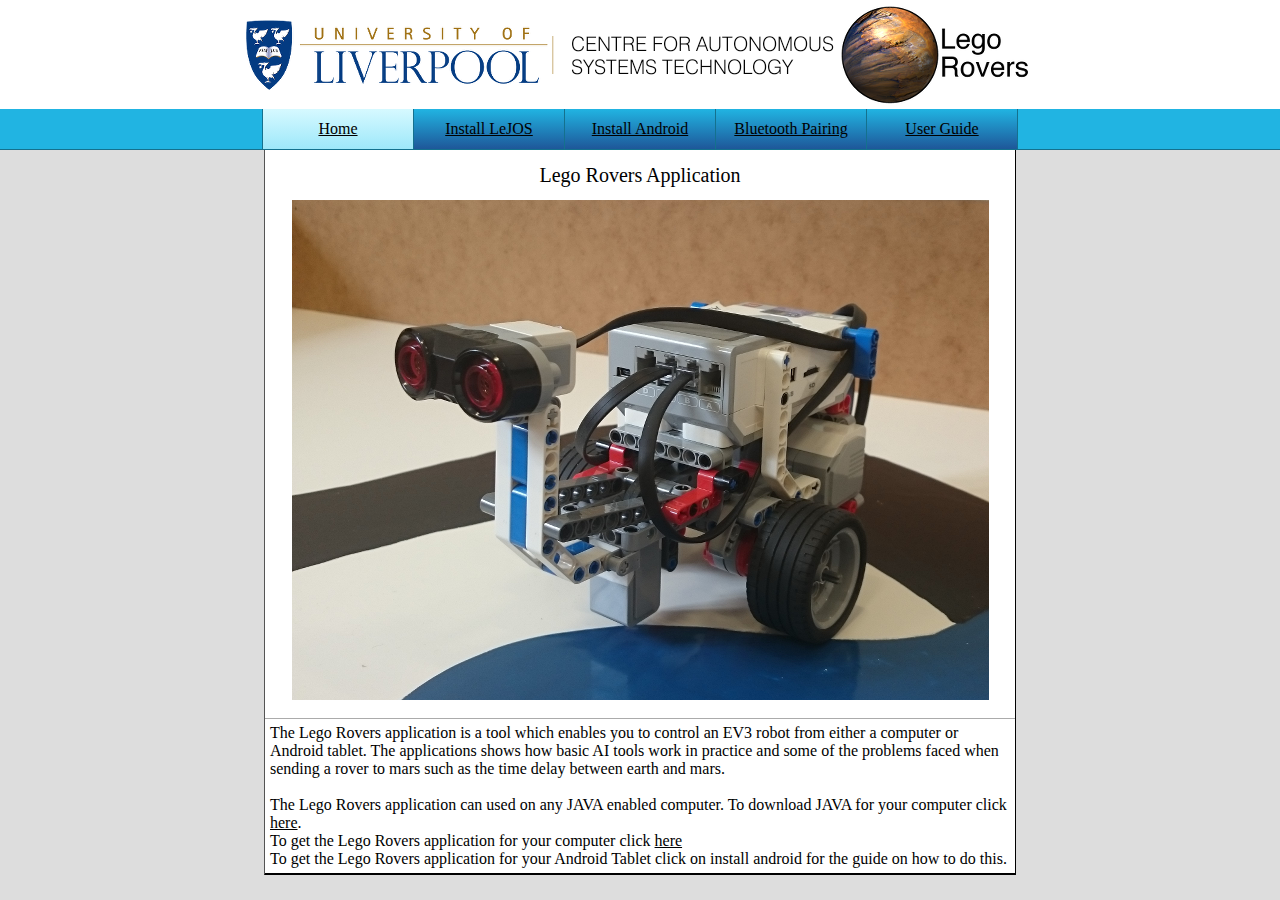
<file: index.html>
<!DOCTYPE html>
<html>
    <head>
        <title>Lego Rovers User Guide</title>
        <meta http-equiv="Content-Type" content="text/html; charset=UTF-8">
        <link rel="stylesheet" href="style.css" type="text/css"/>
    </head>
    <body>
        <div id="title">
            
            <img src="images/uol.png" alt="University of Liverpool"/>
            <img src="images/autonomous.png" alt="Centre for autonomous systems technology" />
            <img src="images/logoweb.png" alt="Lego Rovers Application Logo"/>
        </div>  

        <div id="menu">
            <a id="cmdHome" class="menuItemS" href="index.html">
                Home
            </a>
            <a id="cmdLejos" class="menuItemNS" href="install_lejos.html">
                Install LeJOS
            </a>
            <a id="cmdAndroid" class="menuItemNS" href="install_android.html">
                Install Android
            </a>
            <a id="cmdBTGuide" class="menuItemNS" href="pairing.html">
                Bluetooth Pairing
            </a>
            <a id="cmdTGuide" class="menuItemNSR" href="user_guide.html">
                User Guide
            </a>
        </div>
        
        <div class="contentdiv">
            <div class="contentTitle">
                Lego Rovers Application
                <img alt="lego rover" src="images/legorover.png"/>
            </div>
            <div class="contentblock">
                The Lego Rovers application is a tool which enables you to control an EV3 robot from either a computer or Android tablet. The applications shows how basic AI tools work in practice and some of the problems faced when sending a rover to mars such as the time delay between earth and mars.
                <br/>
                <br/>
                The Lego Rovers application can used on any JAVA enabled computer. To download JAVA for your computer click <a href="https://java.com/download">here</a>.
                <br/>
                To get the Lego Rovers application for your computer click <a href="applications/Lego%20Rovers.jar">here</a>
                <br/>
                To get the Lego Rovers application for your Android Tablet click on install android for the guide on how to do this.
            </div>
        </div>
    </body>
</html>
</file>
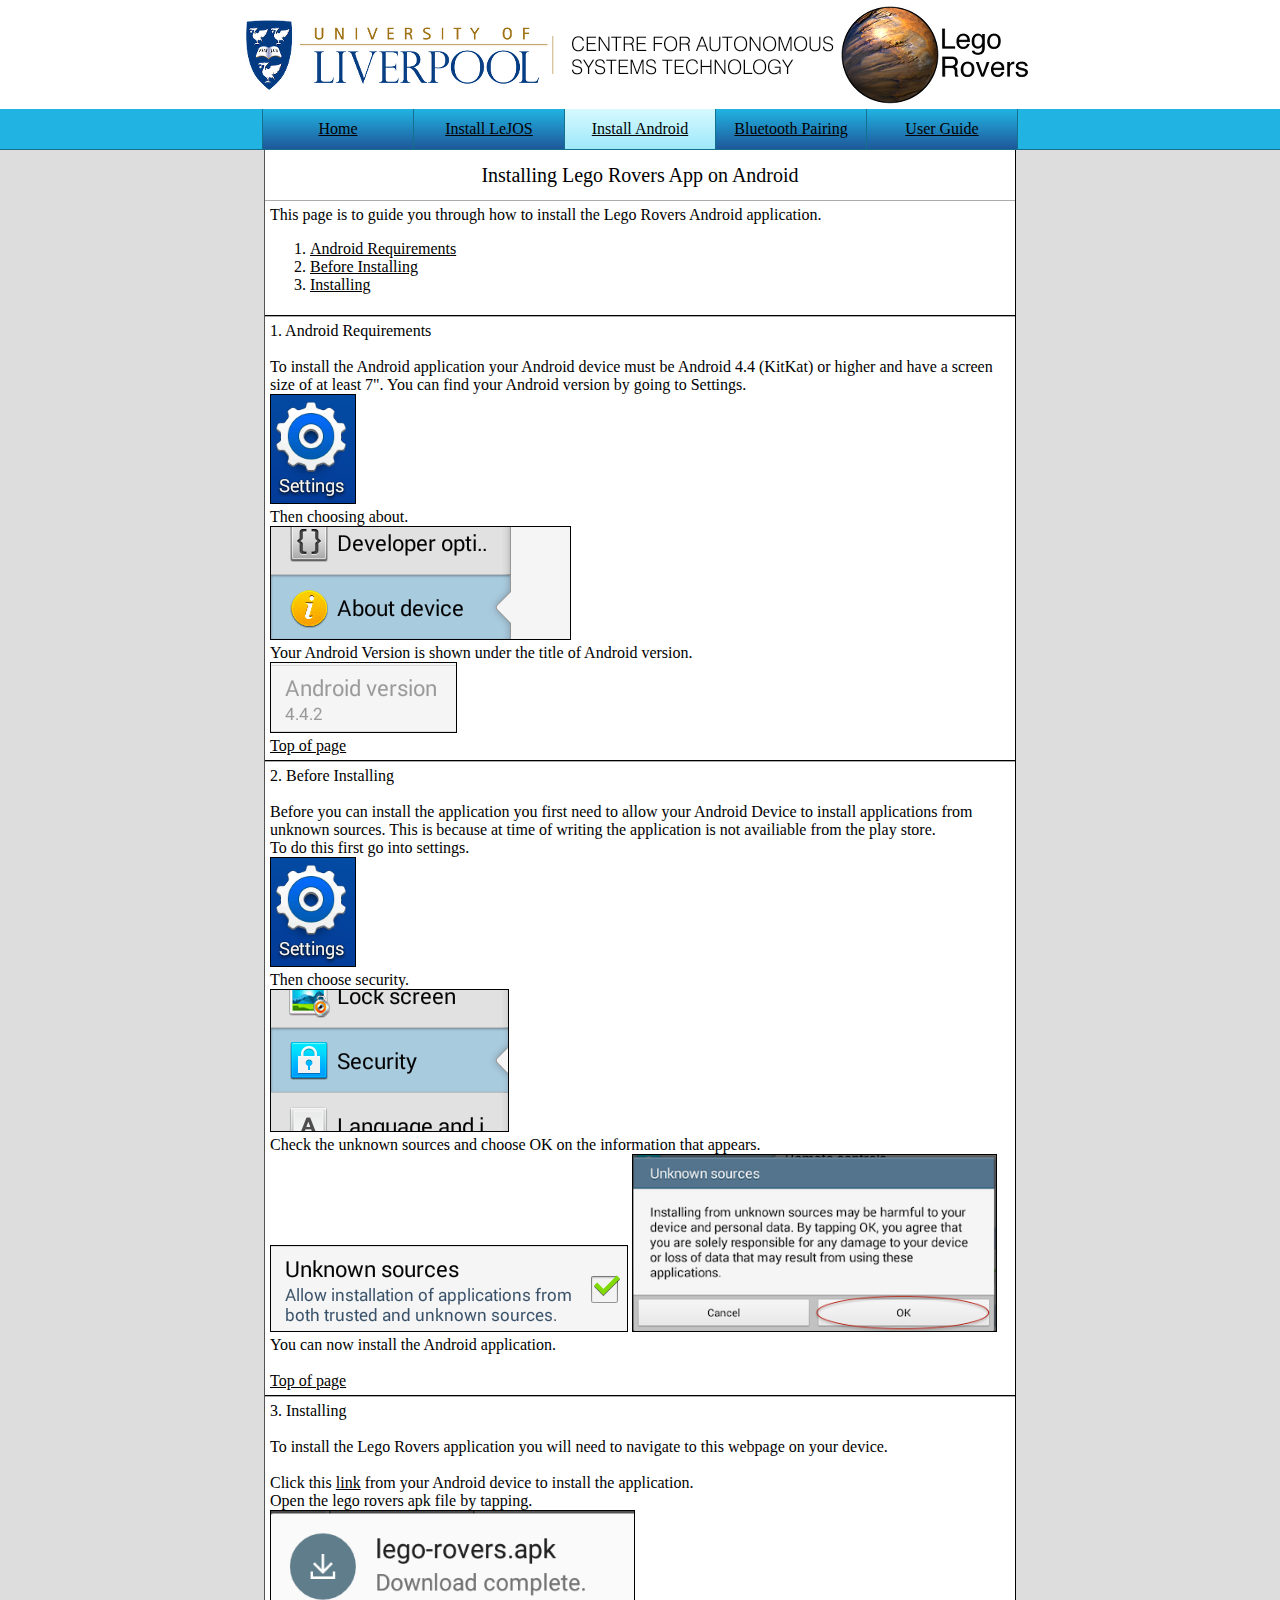
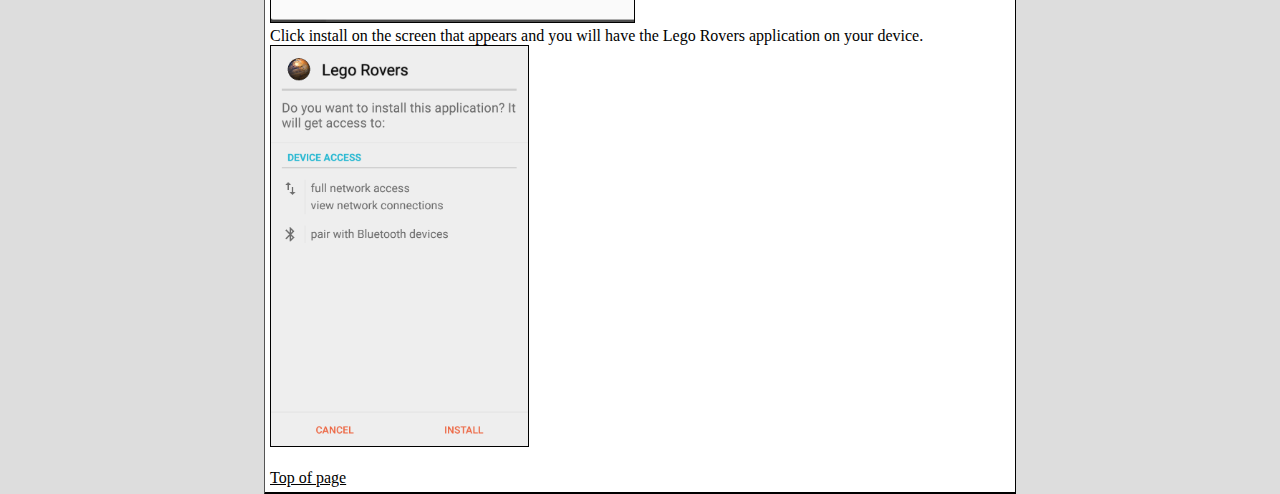
<file: install_android.html>
<!DOCTYPE html>
<html>
    <head>
        <title>Lego Rovers User Guide</title>
        <meta http-equiv="Content-Type" content="text/html; charset=UTF-8">
        <link rel="stylesheet" href="style.css" type="text/css"/>
    </head>
    <body>
        <a id="top"></a>
        <div id="title">
            
            <img src="images/uol.png" alt="University of Liverpool"/>
            <img src="images/autonomous.png" alt="Centre for autonomous systems technology" />
            <img src="images/logoweb.png" alt="Lego Rovers Application Logo"/>
        </div>  

        <div id="menu">
            <a id="cmdHome" class="menuItemNS" href="index.html">
                Home
            </a>
            <a id="cmdLejos" class="menuItemNS" href="install_lejos.html">
                Install LeJOS
            </a>
            <a id="cmdAndroid" class="menuItemS" href="install_android.html">
                Install Android
            </a>
            <a id="cmdBTGuide" class="menuItemNS" href="pairing.html">
                Bluetooth Pairing
            </a>
            <a id="cmdTGuide" class="menuItemNSR" href="user_guide.html">
                User Guide
            </a>
        </div>
        
         <div id="android" class="contentdiv">
            <div class="contentTitle">
                Installing Lego Rovers App on Android
            </div>
            <div class="contentblock">
                This page is to guide you through how to install the Lego Rovers Android application.
                <br/>
                <ol>
                    <li><a href="#requirements">Android Requirements</a></li>
                    <li><a href="#prerequisites">Before Installing</a></li>
                    <li><a href="#install">Installing</a></li>
                </ol>
            </div>

            <div class="contentblock">
                <a id="requirements">1. Android Requirements</a>
                <br/>
                <br/>
                To install the Android application your Android device must be Android 4.4 (KitKat) or higher and have a screen size of at least 7". You can find your Android version by going to Settings.
                <br/>
                <img src="imgAndroidInstall/settings.png" class="contentImg" alt="Screenshot of settings app in android"/>
                <br/>
                Then choosing about.
                <br/>
                <img src="imgAndroidInstall/about.png" class="contentImg" alt="Screenshot of about option in android settings"/> 
                <br/>
                Your Android Version is shown under the title of Android version.
                <br/>
                <img src="imgAndroidInstall/version.png" class="contentImg" alt="Screenshot of android version shown in the settings app in android"/>
                <br/>
                <a href="#top">Top of page</a>
            </div>
             
            <div class="contentblock">
                <a id="prerequisites">2. Before Installing</a>
                <br/>
                <br/>
                Before you can install the application you first need to allow your Android Device to install applications from unknown sources. This is because at time of writing the application is not availiable from  the play store.
                <br/>
                To do this first go into settings.
                <br/>
                <img src="imgAndroidInstall/settings.png" class="contentImg" alt="Screenshot of settings app in android"/>
                <br/>
                Then choose security.
                <br/>
                <img src="imgAndroidInstall/security.png" class="contentImg" alt="Screenshot of security option in android settings"/>
                <br/>
                Check the unknown sources and choose OK on the information that appears.
                <br/>
                <img src="imgAndroidInstall/sources.png" class="contentImg" alt="Screenshot of unknown sources option in the settings app in android"/>
                <img src="imgAndroidInstall/warning.png" class="contentImg" alt="Screenshot of the unknown sources warning in android"/>
                You can now install the Android application.
                <br/>
                <br/>
                <a href="#top">Top of page</a>
            </div>

            <div class="contentblock">
                <a id="install">3. Installing</a>
                <br/>
                <br/>
                To install the Lego Rovers application you will need to navigate to this webpage on your device.
                <br/>
                <br/>
                Click this <a href="applications/lego-rovers.apk">link</a> from your Android device to install the application.
                <br/>
                Open the lego rovers apk file by tapping.
                <br/>
                <img src="imgAndroidInstall/apk.png" alt="apk downloaded picture" class="contentImg"/>
                <br/>
                Click install on the screen that appears and you will have the Lego Rovers application on your device.
                <br/>
                <img src="imgAndroidInstall/install.png" alt="install image" class="contentImg"/>
                <br/>
                <br/>
                <a href="#top">Top of page</a>
            </div>
        </div>   
    </body>
</html>
</file>
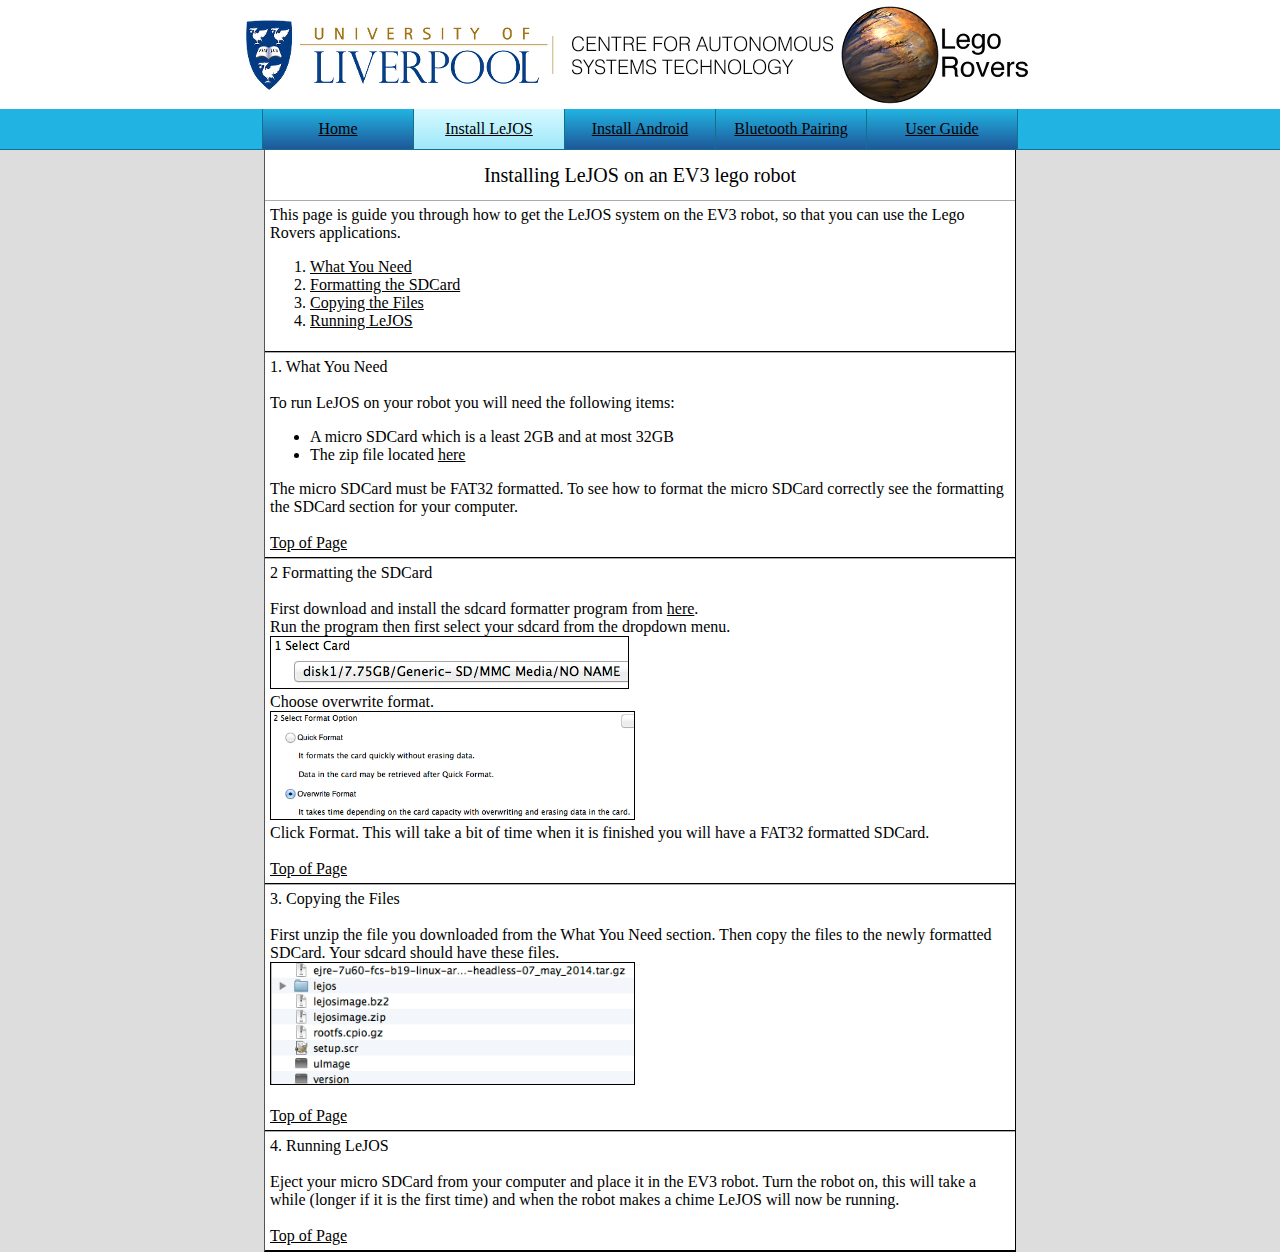
<file: install_lejos.html>
<!DOCTYPE html>
<html>
    <head>
        <title>Lego Rovers User Guide</title>
        <meta http-equiv="Content-Type" content="text/html; charset=UTF-8">
        <link rel="stylesheet" href="style.css" type="text/css"/>
    </head>
    <body>
        <a id="top"></a>
        <div id="title">
            
            <img src="images/uol.png" alt="University of Liverpool"/>
            <img src="images/autonomous.png" alt="Centre for autonomous systems technology" />
            <img src="images/logoweb.png" alt="Lego Rovers Application Logo"/>
        </div>  

        <div id="menu">
            <a id="cmdHome" class="menuItemNS" href="index.html">
                Home
            </a>
            <a id="cmdLejos" class="menuItemS" href="install_lejos.html">
                Install LeJOS
            </a>
            <a id="cmdAndroid" class="menuItemNS" href="install_android.html">
                Install Android
            </a>
            <a id="cmdBTGuide" class="menuItemNS" href="pairing.html">
                Bluetooth Pairing
            </a>
            <a id="cmdTGuide" class="menuItemNSR" href="user_guide.html">
                User Guide
            </a>
        </div>
        
        <div id="lejos" class="contentdiv">
            <div class="contentTitle">
                Installing LeJOS on an EV3 lego robot
            </div>
            <div class="contentblock">
                This page is guide you through how to get the LeJOS system on the EV3 robot, so that you can use the Lego Rovers applications.
                <br/>
                <ol>
                    <li><a href="#needs">What You Need</a></li>
                    <li><a href="#format">Formatting the SDCard</a></li>
                    <li><a href="#copy">Copying the Files</a></li>
                    <li><a href="#run">Running LeJOS</a></li>
                </ol>
            </div>
            
            <div class="contentblock">
                <a id="needs">1. What You Need</a>
                <br/>
                <br/>
                To run LeJOS on your robot you will need the following items:
                <ul>
                    <li>A micro SDCard which is a least 2GB and at most 32GB</li>
                    <li>The zip file located <a href="applications/LeJOS.zip">here</a></li>
                </ul>
                The micro SDCard must be FAT32 formatted. To see how to format the micro SDCard correctly see the formatting the SDCard section for your computer.
                <br/>
                <br/>
                <a href="top">Top of Page</a>
            </div>
            
            <div class="contentblock">
                <a id="format">2 Formatting the SDCard</a>
                <br/>
                <br/>
                First download and install the sdcard formatter program from <a href="https://www.sdcard.org/downloads/formatter_4/">here</a>.
                <br/>
                Run the program then first select your sdcard from the dropdown menu.
                <br/>
                <img alt="Select SDCard" class="contentImg" src="imgLejosGuide/card.png"/>
                <br/>
                Choose overwrite format.
                <br/>
                <img alt="Overwrite option" class="contentImg" src="imgLejosGuide/option.png"/>
                <br/>
                Click Format. This will take a bit of time when it is finished you will have a FAT32 formatted SDCard. 
                <br/>
                <br/>
                <a href="top">Top of Page</a>
            </div>
            
            <div class="contentblock">
                <a id="copy">3. Copying the Files</a>
                <br/>
                <br/>
                First unzip the file you downloaded from the What You Need section. 
                Then copy the files to the newly formatted SDCard. Your sdcard should have these files.
                <br/>
                <img alt="Final Files" class="contentImg" src="imgLejosGuide/final.png"/>
                <br/>
                <br/>
                <a href="top">Top of Page</a>
            </div>
            
            <div class="contentblock">
                <a id="run">4. Running LeJOS</a>
                <br/>
                <br/>
                Eject your micro SDCard from your computer and place it in the EV3 robot. Turn the robot on, this will take a while (longer if it is the first time) and when the robot makes a chime LeJOS will now be running.
                <br/>
                <br/>
                <a href="top">Top of Page</a>
            </div>
        </div>
    </body>
</html>
</file>
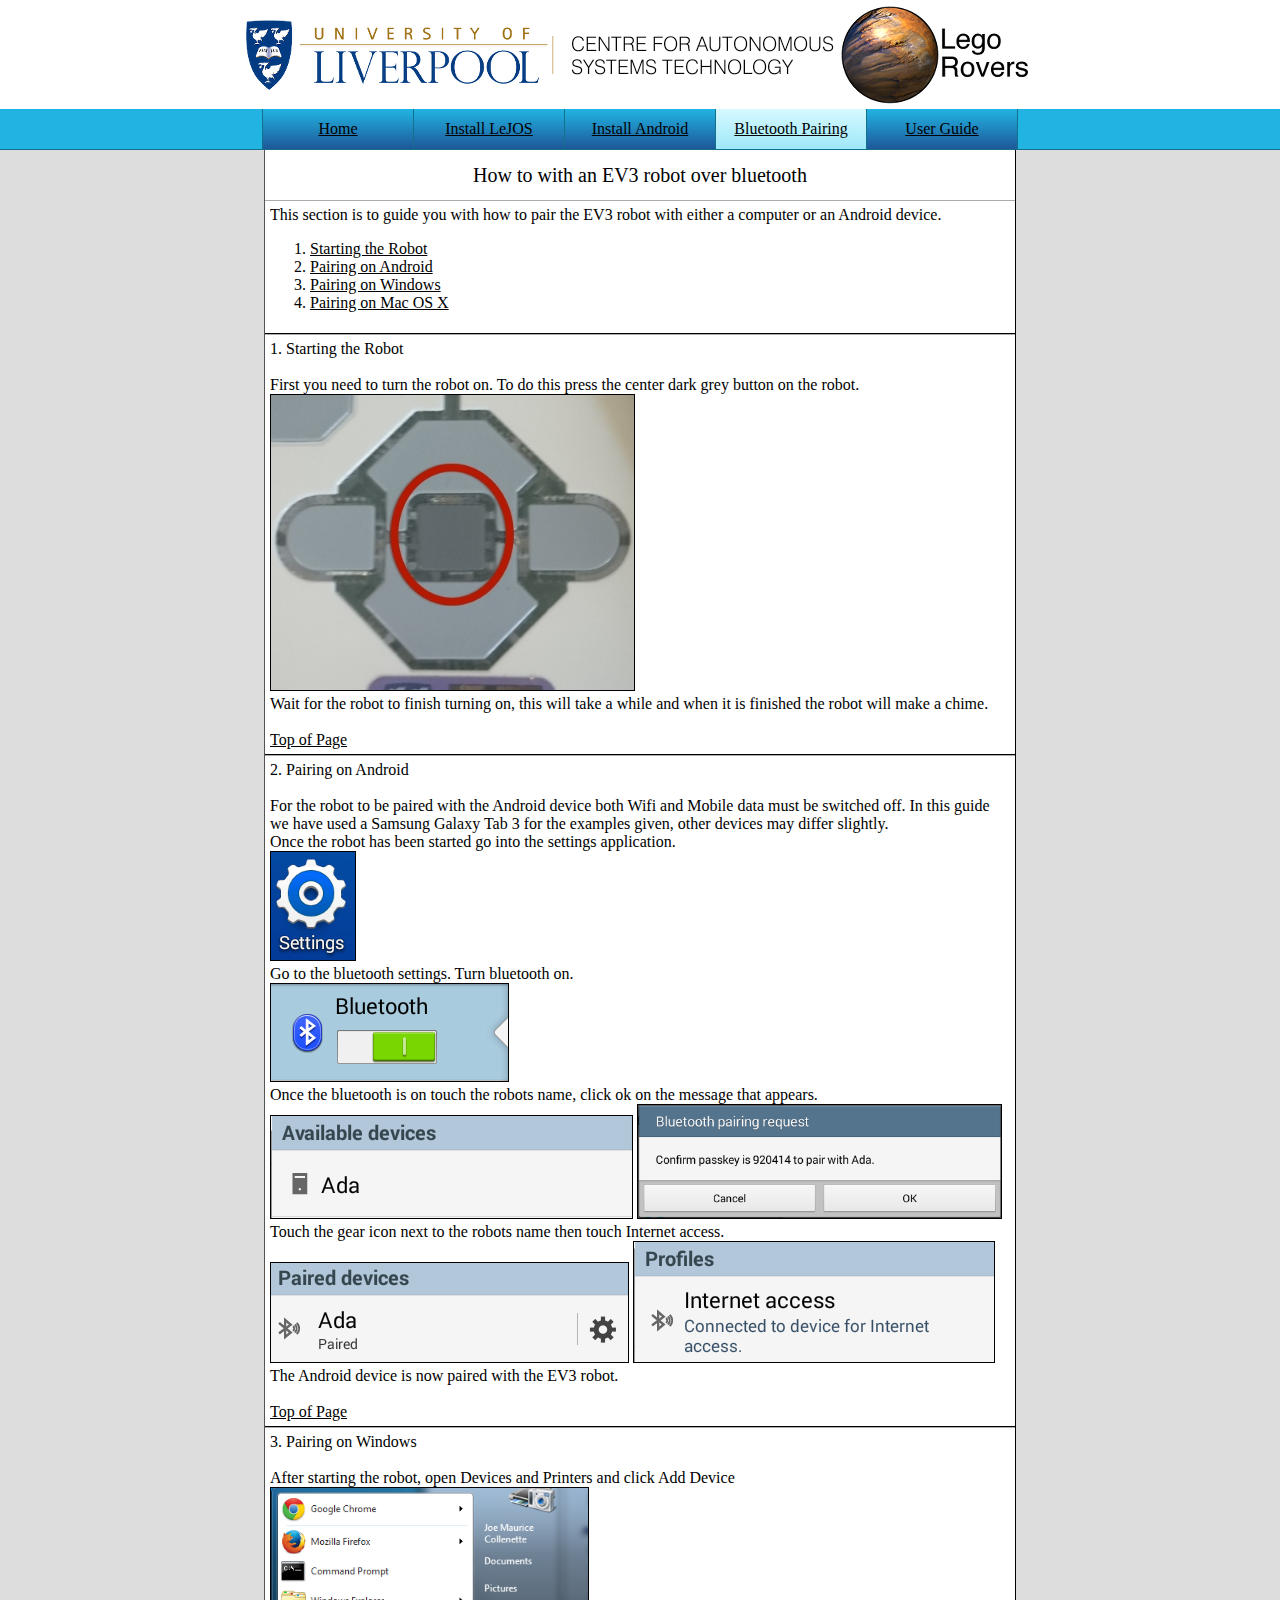
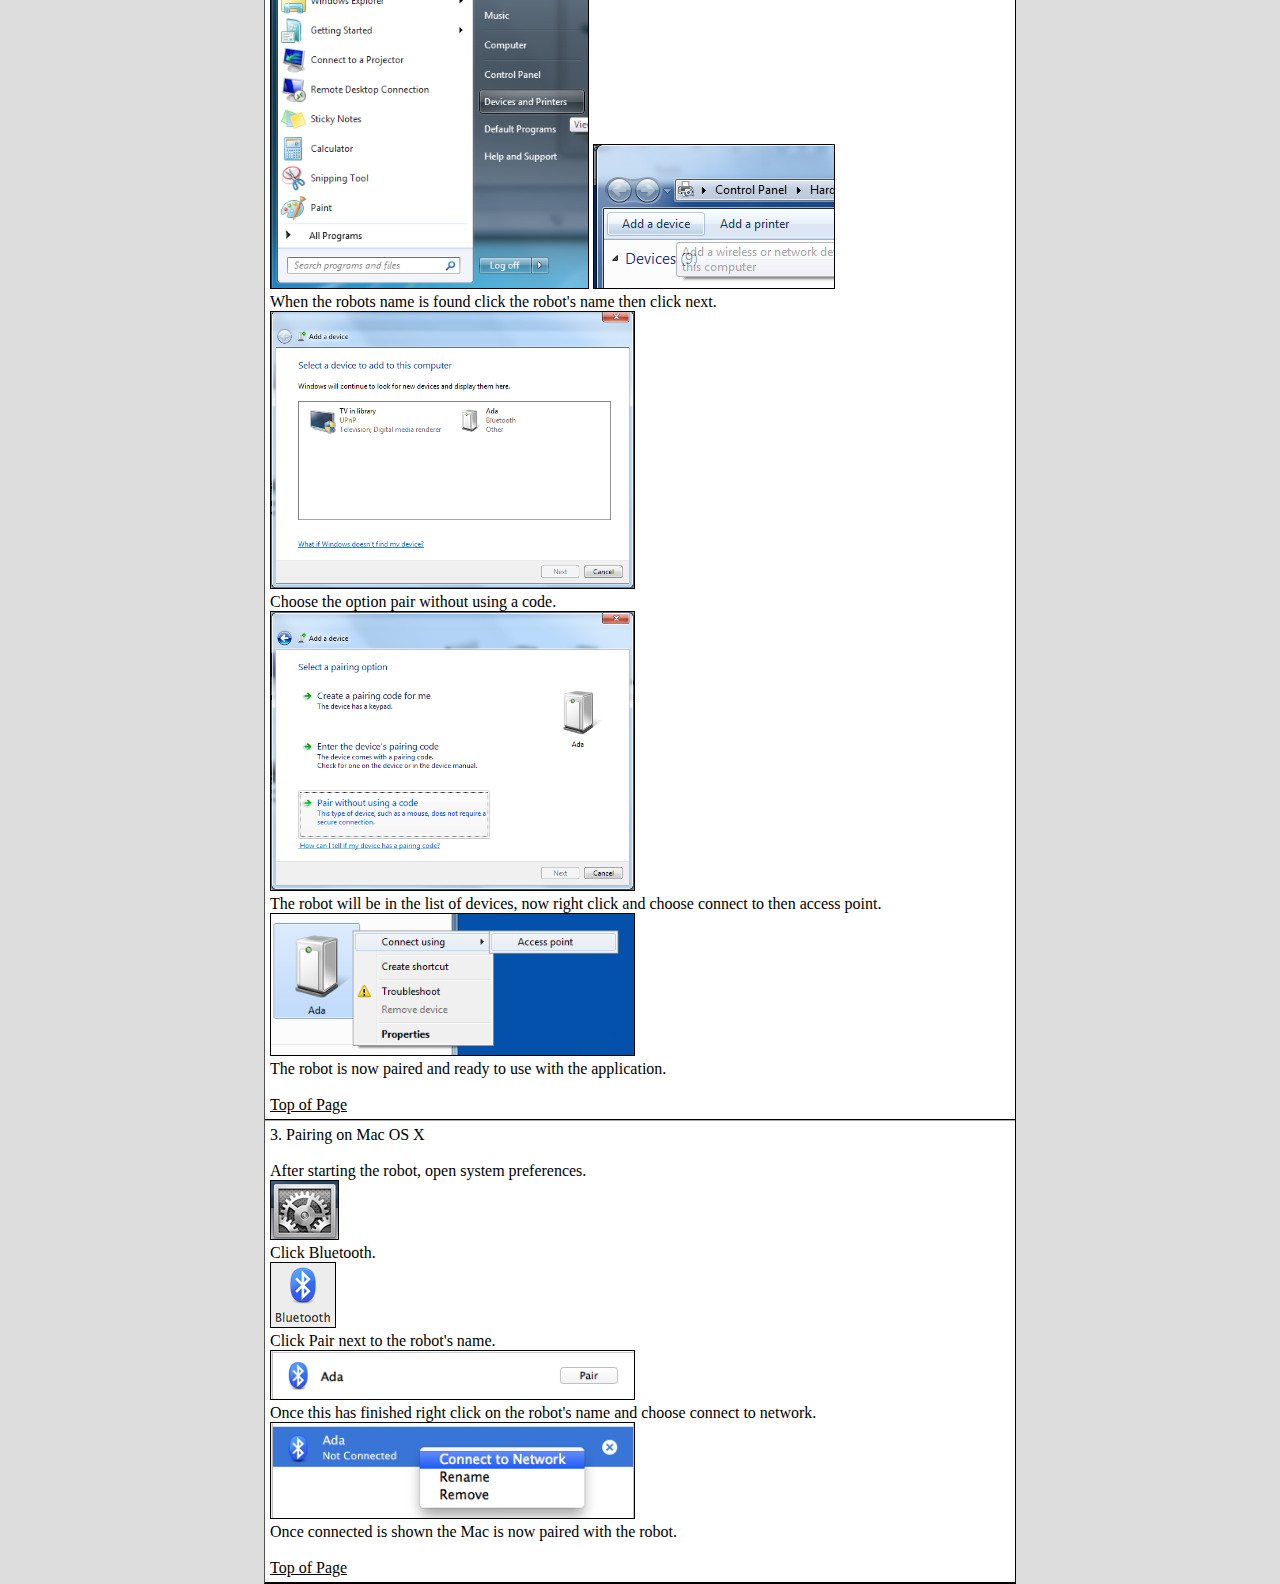
<file: pairing.html>
<!DOCTYPE html>
<html>
    <head>
        <title>Lego Rovers User Guide</title>
        <meta http-equiv="Content-Type" content="text/html; charset=UTF-8">
        <link rel="stylesheet" href="style.css" type="text/css"/>
    </head>
    <body>
        <a id="top"></a>
        <div id="title">
            
            <img src="images/uol.png" alt="University of Liverpool"/>
            <img src="images/autonomous.png" alt="Centre for autonomous systems technology" />
            <img src="images/logoweb.png" alt="Lego Rovers Application Logo"/>
        </div>  

        <div id="menu">
            <a id="cmdHome" class="menuItemNS" href="index.html">
                Home
            </a>
            <a id="cmdLejos" class="menuItemNS" href="install_lejos.html">
                Install LeJOS
            </a>
            <a id="cmdAndroid" class="menuItemNS" href="install_android.html">
                Install Android
            </a>
            <a id="cmdBTGuide" class="menuItemS" href="pairing.html">
                Bluetooth Pairing
            </a>
            <a id="cmdTGuide" class="menuItemNSR" href="user_guide.html">
                User Guide
            </a>
        </div>
        
        <div class="contentdiv">
            <div class="contentTitle">
                How to with an EV3 robot over bluetooth 
            </div>
            <div class="contentblock">
                This section is to guide you with how to pair the EV3 robot with either a computer or an Android device.
                <ol>
                    <li><a href="#start">Starting the Robot</a></li>
                    <li><a href="#android">Pairing on Android</a></li>
                    <li><a href="#windows">Pairing on Windows</a></li>
                    <li><a href="#mac">Pairing on Mac OS X</a></li>
                </ol>
            </div>
            
            <div class="contentblock">
                <a id="start">1. Starting the Robot</a>
                <br/>
                <br/>
                First you need to turn the robot on. To do this press the center dark grey button on the robot.
                <br/>
                <img class="contentImg" alt="middle grey button on robot" src="imgTabGuide/start.png"/>
                <br/>
                Wait for the robot to finish turning on, this will take a while and when it is finished the robot will make a chime.
                <br/>
                <br/>
                <a href="top">Top of Page</a>
            </div>
            
            <div class="contentblock">
                <a id="android">2. Pairing on Android</a>
                <br/>
                <br/>
                For the robot to be paired with the Android device both Wifi and Mobile data must be switched off. In this guide we have used a Samsung Galaxy Tab 3 for the examples given, other devices may differ slightly.
                <br/>
                Once the robot has been started go into the settings application.
                <br/>
                <img class="contentImg" alt="settings app" src="imgAndroidInstall/settings.png"/>
                <br/>
                Go to the bluetooth settings. Turn bluetooth on.
                <br/>
                <img class="contentImg" alt="bluetooth settings" src="imgTabGuide/bluetooth.png"/>
                <br/>
                Once the bluetooth is on touch the robots name, click ok on the message that appears.
                <br/>
                <img class="contentImg" alt="choose robot" src="imgTabGuide/devices.png"/>
                <img class="contentImg" alt="touch gear" src="imgTabGuide/confirm.png"/>
                <br/>
                Touch the gear icon next to the robots name then touch Internet access.
                <br/>
                <img class="contentImg" alt="android bluetooth device" src="imgTabGuide/gear.png"/>
                <img class="contentImg" alt="settings app" src="imgTabGuide/internet.png"/>
                <br/>    
                The Android device is now paired with the EV3 robot.
                <br/>
                <br/>
                <a href="top">Top of Page</a>
            </div>
            
            <div class="contentblock">
                <a id="windows">3. Pairing on Windows</a>
                <br/>
                <br/>
                After starting the robot, open Devices and Printers and click Add Device
                <br/>
                <img class="contentImg" alt="windows devices" src="imgTabGuide/windevices.png"/>
                <img class="contentImg" alt="windows add device" src="imgTabGuide/winadd.png"/>
                <br/>
                When the robots name is found click the robot's name then click next.
                <br/>
                <img class="contentImg" alt="windows list of devices" src="imgTabGuide/winfind.png" />
                <br/>
                Choose the option pair without using a code.
                <br/>
                <img class="contentImg" alt="windows add options" src="imgTabGuide/winoption.png"/>
                <br/>
                The robot will be in the list of devices, now right click and choose connect to then access point.
                <br/>
                <img class="contentImg" alt="windows device connect" src="imgTabGuide/winaccess.png"/>
                <br/>
                The robot is now paired and ready to use with the application.
                <br/>
                <br/>
                <a href="top">Top of Page</a>
            </div>
            
            <div class="contentblock">
                <a id="mac">3. Pairing on Mac OS X</a>
                <br/>
                <br/>
                After starting the robot, open system preferences. 
                <br/>
                <img class="contentImg" alt="system preferences" src="imgTabGuide/macsystem.png"/>
                <br/>
                Click Bluetooth.
                <br/>
                <img class="contentImg" alt="bluetooth app" src="imgTabGuide/macbt.png"/>
                <br/>
                Click Pair next to the robot's name.
                <br/>
                <img class="contentImg" alt="bluetooth pair" src="imgTabGuide/macrobot.png"/>
                <br/>
                Once this has finished right click on the robot's name and choose connect to network.
                <br/>
                <img class="contentImg" alt="bluetooth app" src="imgTabGuide/macconnect.png"/>
                <br/>
                Once connected is shown the Mac is now paired with the robot.
                <br/>
                <br/>
                <a href="top">Top of Page</a>
            </div>
        </div>
    </body>
</html>
</file>
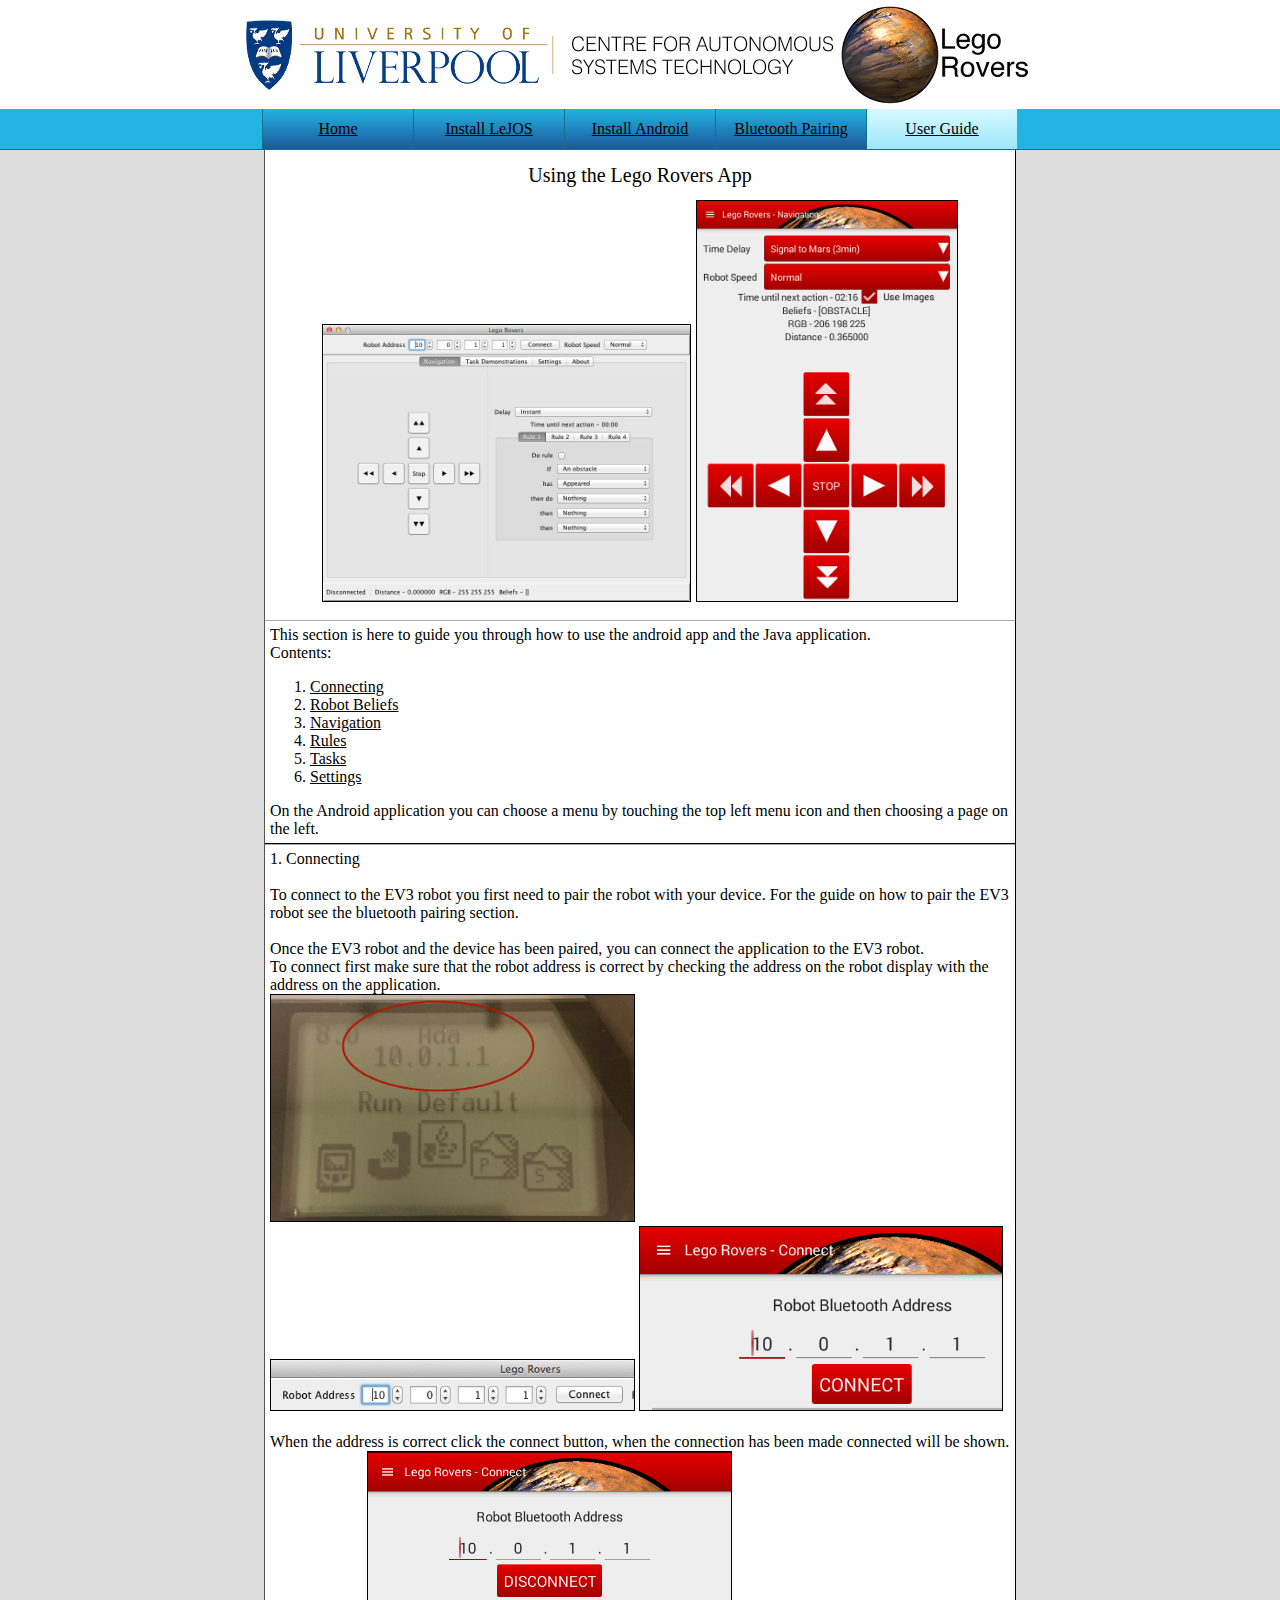
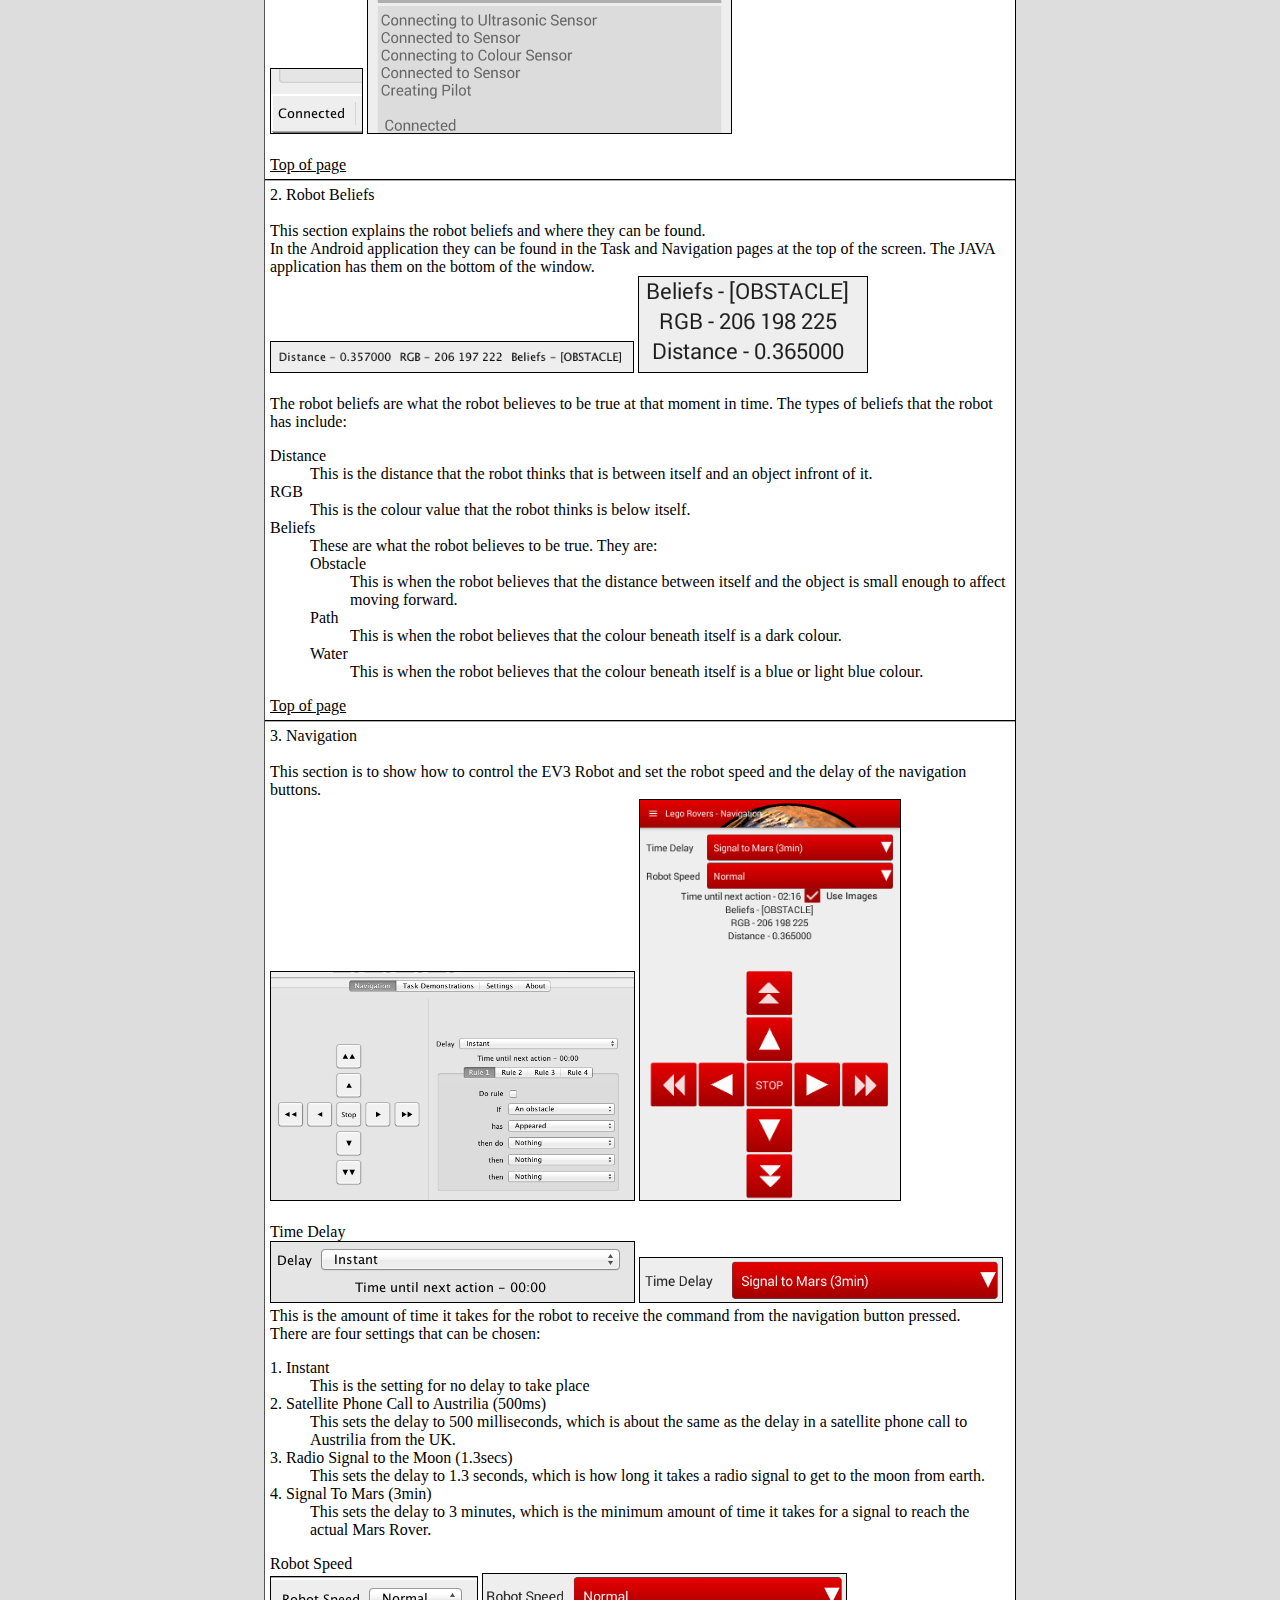
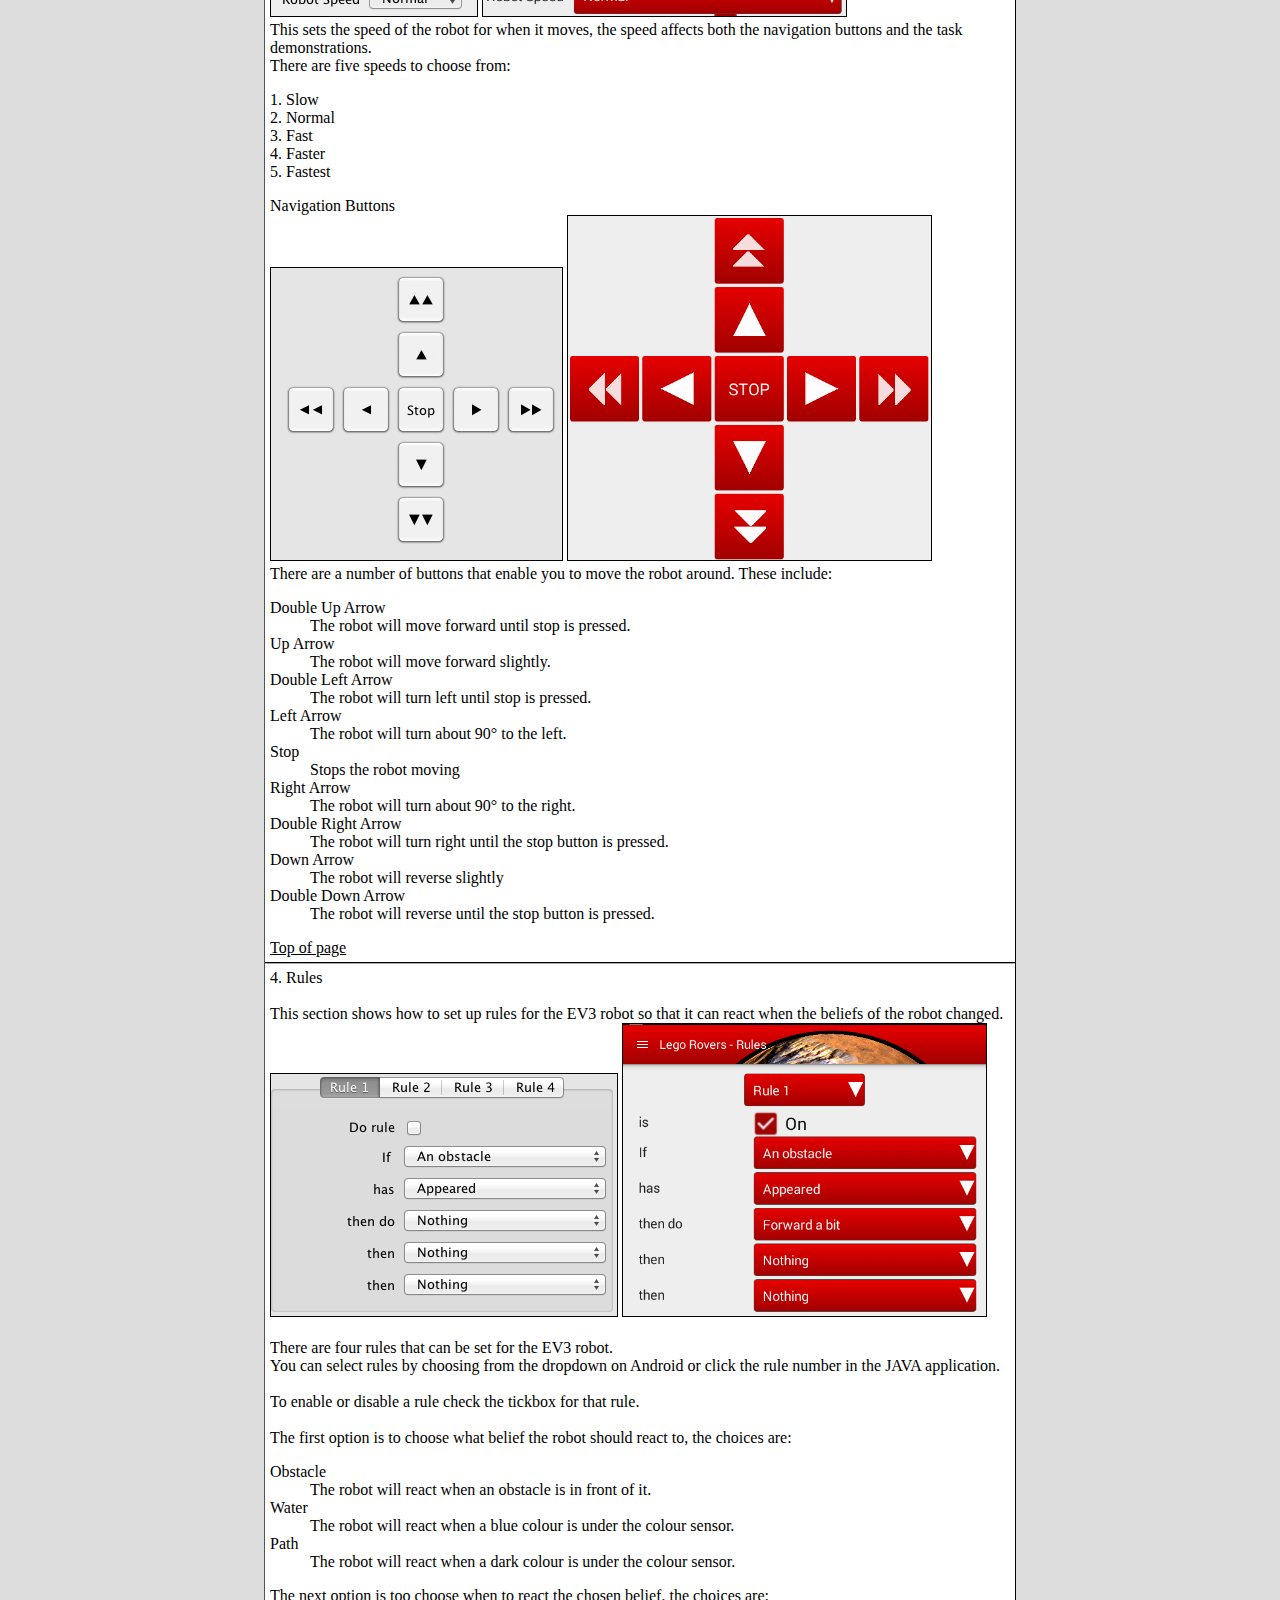
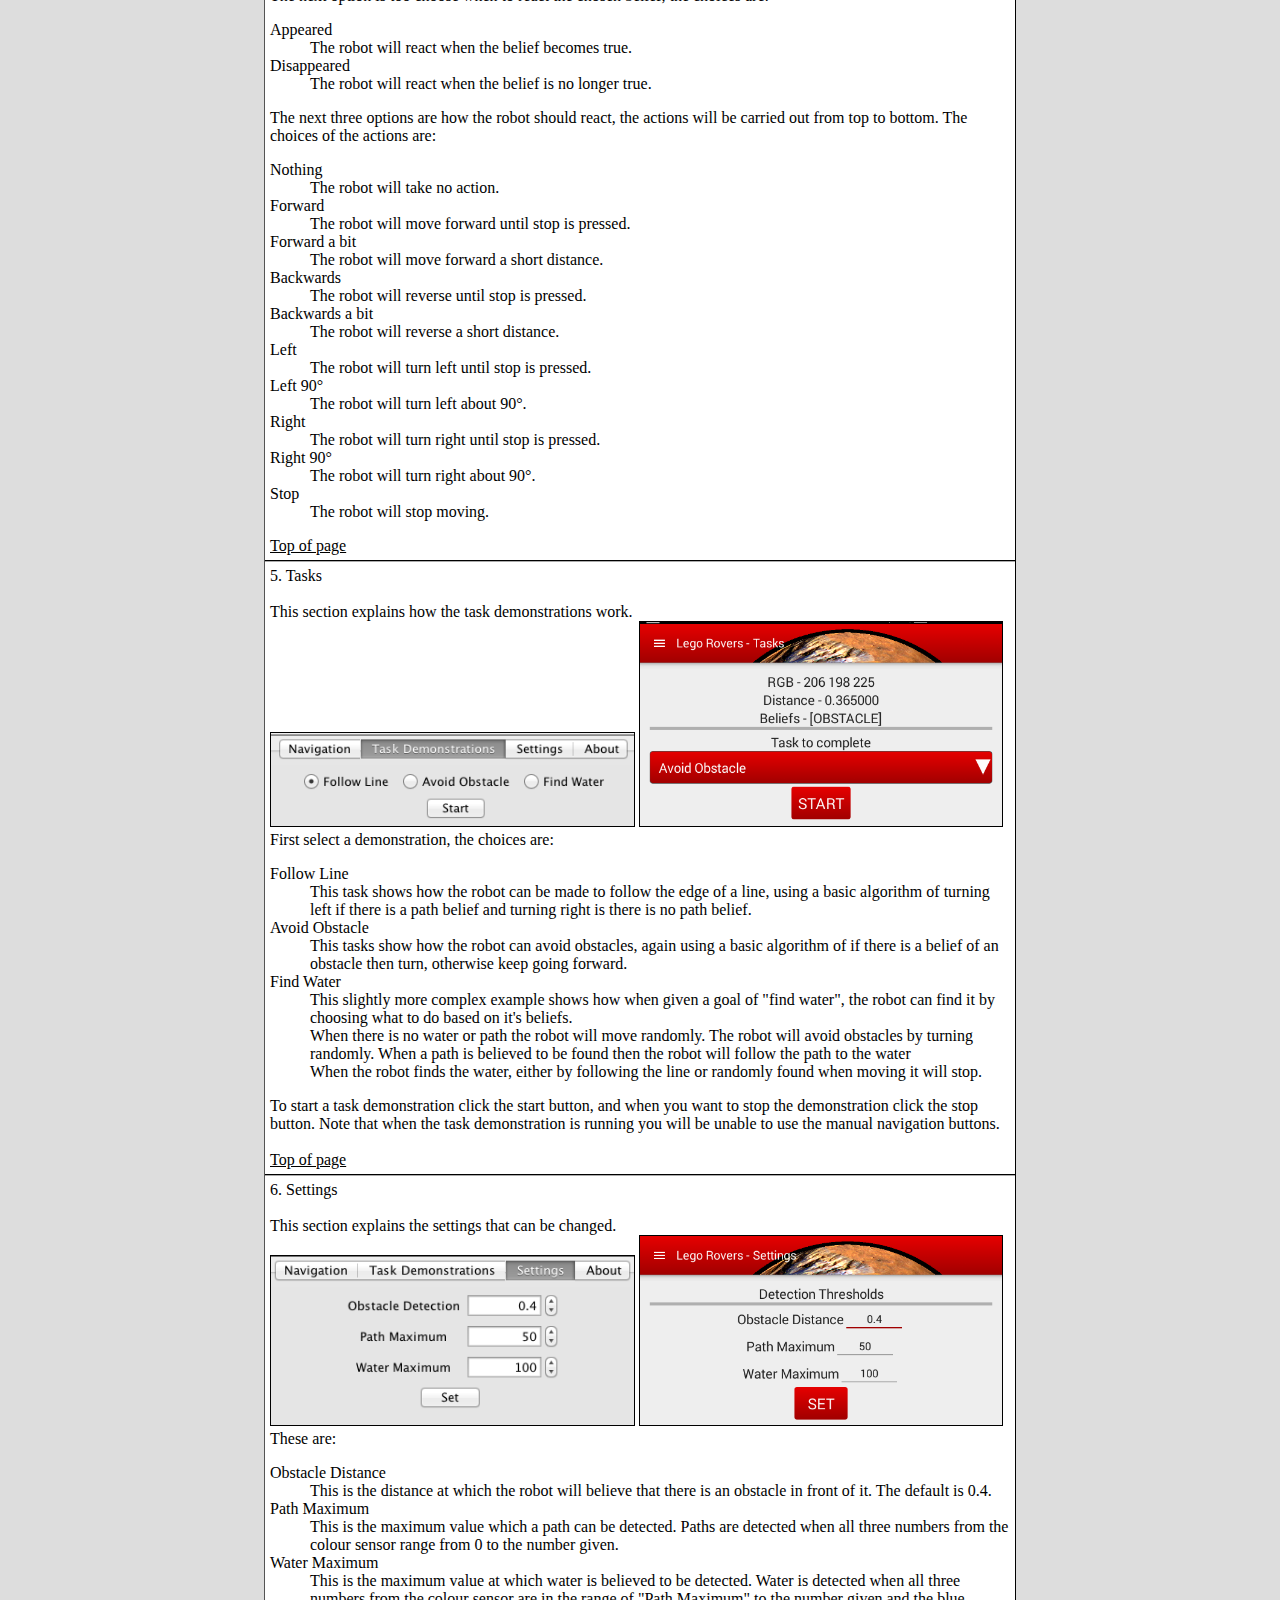
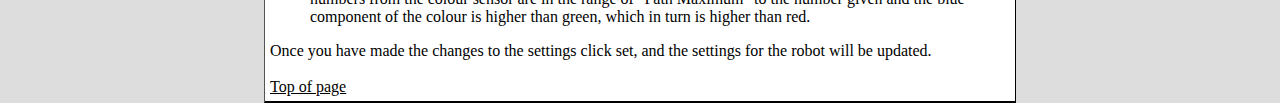
<file: user_guide.html>
<!DOCTYPE html>
<html>
    <head>
        <title>Lego Rovers User Guide</title>
        <meta http-equiv="Content-Type" content="text/html; charset=UTF-8">
        <link rel="stylesheet" href="style.css" type="text/css"/>
    </head>
    <body>
        <a id="top"></a>
        <div id="title">
            
            <img src="images/uol.png" alt="University of Liverpool"/>
            <img src="images/autonomous.png" alt="Centre for autonomous systems technology" />
            <img src="images/logoweb.png" alt="Lego Rovers Application Logo"/>
        </div>  

        <div id="menu">
            <a id="cmdHome" class="menuItemNS" href="index.html">
                Home
            </a>
            <a id="cmdLejos" class="menuItemNS" href="install_lejos.html">
                Install LeJOS
            </a>
            <a id="cmdAndroid" class="menuItemNS" href="install_android.html">
                Install Android
            </a>
            <a id="cmdBTGuide" class="menuItemNS" href="pairing.html">
                Bluetooth Pairing
            </a>
            <a id="cmdTGuide" class="menuItemSR" href="user_guide.html">
                User Guide
            </a>
        </div>
        
        <div id="tguide" class="contentdiv">
            <div class="contentTitle">
                Using the Lego Rovers App<br/>
                <img alt="JAVA Main Screen" src="imgJAVAGuide/overview.png" class="contentImg"/>
                <img alt="Android Main Screen" src="imgAndroidGuide/nav.png" class="contentImg"/>
            </div>
            <div class="contentblock">
                This section is here to guide you through how to use the android app and the Java application. <br/>
                Contents:
                <ol>
                    <li><a href="#connect">Connecting</a></li>
                    <li><a href="#belief">Robot Beliefs</a></li>
                    <li><a href="#nav">Navigation</a></li>
                    <li><a href="#rules">Rules</a></li>
                    <li><a href="#tasks">Tasks</a></li>
                    <li><a href="#settings">Settings</a></li>
                </ol>
                On the Android application you can choose a menu by touching the top left menu icon and then choosing a page on the left.
            </div>
            
            <div class="contentblock">
                <a id="connect">1. Connecting</a>
                <br/>
                <br/>
                To connect to the EV3 robot you first need to pair the robot with your device. For the guide on how to pair the EV3 robot see the bluetooth pairing section. 
                <br/>
                <br/>
                Once the EV3 robot and the device has been paired, you can connect the application to the EV3 robot.
                <br/>
                To connect first make sure that the robot address is correct by checking the address on the robot display with the address on the application.
                <br/>
                <img alt="Bluetooth address on robot" src="imgTabGuide/address.png" class="contentImg"/>
                <br/>
                <img alt="JAVA Address" src="imgJAVAGuide/jconnect.png" class="contentImg"/>
                <img alt="Android Address" src="imgAndroidGuide/disconnected.png" class="contentImg"/>
                <br/>
                <br/>
                When the address is correct click the connect button, when the connection has been made connected will be shown.
                <br/>
                <img alt="Java Connected Message" src="imgJAVAGuide/jconnected.png" class="contentImg"/>
                <img alt="Android Connected Message" src="imgAndroidGuide/connected.png" class="contentImg"/>
                <br/>
                <br/>
                <a href="#top">Top of page</a>
            </div>
            
            <div class="contentblock">
                <a id="connect">2. Robot Beliefs</a>
                <br/>
                <br/>
                This section explains the robot beliefs and where they can be found.<br/>
                In the Android application they can be found in the Task and Navigation pages at the top of the screen.
                The JAVA application has them on the bottom of the window.
                <br/>
                <img alt="Java Belief Section" src="imgJAVAGuide/jbeliefs.png" class="contentImg"/>
                <img alt="Android Belief Section" src="imgAndroidGuide/beliefs.png" class="contentImg"/>
                <br/>
                <br/>
                The robot beliefs are what the robot believes to be true at that moment in time. The types of beliefs that the robot has include:
                <dl>
                    <dt>Distance</dt>
                    <dd>This is the distance that the robot thinks that is between itself and an object infront of it.</dd>
                    <dt>RGB</dt>
                    <dd>This is the colour value that the robot thinks is below itself.</dd>
                    <dt>Beliefs</dt>
                    <dd>These are what the robot believes to be true. They are:
                    <dl>
                        <dt>Obstacle</dt>
                        <dd>This is when the robot believes that the distance between itself and the object is small enough to affect moving forward.</dd>
                        <dt>Path</dt>
                        <dd>This is when the robot believes that the colour beneath itself is a dark colour.</dd>
                        <dt>Water</dt>
                        <dd>This is when the robot believes that the colour beneath itself is a blue or light blue colour.</dd>
                    </dl>
                    </dd>
                </dl>
                <a href="top">Top of page</a>
            </div>
            
            <div class="contentblock">
                <a id="nav">3. Navigation</a>
                <br/>
                <br/>
                This section is to show how to control the EV3 Robot and set the robot speed and the delay of the navigation buttons.
                <br/>
                <img alt="Java Navigation" src="imgJAVAGuide/jnavpane.png" class="contentImg"/>
                <img alt="Android Navigation" src="imgAndroidGuide/nav.png" class="contentImg"/>
                <br/>
                <br/>
                Time Delay
                <br/>
                <img alt="Java Time Delay" src="imgJAVAGuide/jdelay.png" class="contentImg"/>
                <img alt="Android Time Delay" src="imgAndroidGuide/delay.png" class="contentImg"/>
                <br/>
                This is the amount of time it takes for the robot to receive the command from the navigation button pressed.<br/> There are four settings that can be chosen:
                <br/>
                <dl>
                    <dt>1. Instant</dt>
                        <dd>This is the setting for no delay to take place</dd>
                    <dt>2. Satellite Phone Call to Austrilia (500ms)</dt>
                        <dd>This sets the delay to 500 milliseconds, which is about the same as the delay in a satellite phone call to Austrilia from the UK.</dd>
                    <dt>3. Radio Signal to the Moon (1.3secs)</dt>
                        <dd>This sets the delay to 1.3 seconds, which is how long it takes a radio signal to get to the moon from earth.</dd>
                    <dt>4. Signal To Mars (3min)</dt>
                    <dd>This sets the delay to 3 minutes, which is the minimum amount of time it takes for a signal to reach the actual Mars Rover.</dd>
                </dl>
                
                Robot Speed
                <br/>
                <img alt="Java Robot Speed" src="imgJAVAGuide/jspeed.png" class="contentImg"/>
                <img alt="Android Robot Speed" src="imgAndroidGuide/speed.png" class="contentImg"/>
                <br/>
                This sets the speed of the robot for when it moves, the speed affects both the navigation buttons and the task demonstrations.<br/> There are five speeds to choose from: 
                <br/>
                <dl>
                    <dt>1. Slow</dt>
                    <dt>2. Normal</dt>
                    <dt>3. Fast</dt>
                    <dt>4. Faster</dt>
                    <dt>5. Fastest</dt>
                </dl>
                
                Navigation Buttons
                <br/>
                <img alt="Java Navigation Buttons" src="imgJAVAGuide/jnav.png" class="contentImg"/>
                <img alt="Android Navigation Buttons" src="imgAndroidGuide/navpanel.png" class="contentImg"/>
                <br/>
                There are a number of buttons that enable you to move the robot around. These include:
                <dl>
                    <dt>Double Up Arrow</dt>
                        <dd>The robot will move forward until stop is pressed.</dd>
                    <dt>Up Arrow</dt>
                        <dd>The robot will move forward slightly.</dd>
                    <dt>Double Left Arrow</dt>
                        <dd>The robot will turn left until stop is pressed.</dd>
                    <dt>Left Arrow</dt>
                        <dd>The robot will turn about 90° to the left.</dd>
                    <dt>Stop</dt>
                        <dd>Stops the robot moving</dd>

                    <dt>Right Arrow</dt>
                        <dd>The robot will turn about 90° to the right.</dd>
                    <dt>Double Right Arrow</dt>
                        <dd>The robot will turn right until the stop button is pressed.</dd>
                    <dt>Down Arrow</dt>
                        <dd>The robot will reverse slightly</dd>
                    <dt>Double Down Arrow</dt>
                        <dd>The robot will reverse until the stop button is pressed.</dd>
                </dl>
                <a href="#top">Top of page</a>
            </div>
            
            <div class="contentblock">
                <a id="nav">4. Rules</a>
                <br/>
                <br/>
                This section shows how to set up rules for the EV3 robot so that it can react when the beliefs of the robot changed.
                <br/>
                <img alt="JAVA Rules" src="imgJAVAGuide/jrule.png" class="contentImg"/>
                <img alt="Android Rules" src="imgAndroidGuide/rules.png" class="contentImg"/>
                <br/>
                <br>
                There are four rules that can be set for the EV3 robot. 
                <br/>
                You can select rules by choosing from the dropdown on Android or click the rule number in the JAVA application.
                <br/>
                <br/>
                To enable or disable a rule check the tickbox for that rule.
                <br/>
                <br/>
                The first option is to choose what belief the robot should react to, the choices are:
                <dl>
                    <dt>Obstacle</dt>
                    <dd>The robot will react when an obstacle is in front of it.</dd>
                    <dt>Water</dt>
                    <dd>The robot will react when a blue colour is under the colour sensor.</dd>
                    
                    <dt>Path</dt>
                    <dd>The robot will react when a dark colour is under the colour sensor.</dd>
                </dl>
                The next option is too choose when to react the chosen belief, the choices are:
                <dl>
                    <dt>Appeared</dt>
                    <dd>The robot will react when the belief becomes true.</dd>
                    <dt>Disappeared</dt>
                    <dd>The robot will react when the belief is no longer true.</dd>
                </dl>
                The next three options are how the robot should react, the actions will be carried out from top to bottom. The choices of the actions are:
                <dl>
                    <dt>Nothing</dt>
                    <dd>The robot will take no action.</dd>
                    <dt>Forward</dt>
                    <dd>The robot will move forward until stop is pressed.</dd>
                    <dt>Forward a bit</dt>
                    <dd>The robot will move forward a short distance.</dd>
                    <dt>Backwards</dt>
                    <dd>The robot will reverse until stop is pressed.</dd>
                    <dt>Backwards a bit</dt>
                    <dd>The robot will reverse a short distance.</dd>
                    <dt>Left</dt>
                    <dd>The robot will turn left until stop is pressed.</dd>
                    <dt>Left 90°</dt>
                    <dd>The robot will turn left about 90°.</dd>
                    <dt>Right</dt>
                    <dd>The robot will turn right until stop is pressed.</dd>
                    <dt>Right 90°</dt>
                    <dd>The robot will turn right about 90°.</dd>
                    <dt>Stop</dt>
                    <dd>The robot will stop moving.</dd>
                </dl>
                <a href="#top">Top of page</a>
            </div>
            
            <div class="contentblock">
                <a id="nav">5. Tasks</a>
                <br/>
                <br/>
                This section explains how the task demonstrations work.
                <br/>
                <img alt="Java Task Page" src="imgJAVAGuide/jtask.png" class="contentImg"/>
                <img alt="Android Task Page" src="imgAndroidGuide/tasks.png" class="contentImg"/>
                <br/>
                First select a demonstration, the choices are:
                <dl>
                    <dt>Follow Line</dt>
                    <dd>This task shows how the robot can be made to follow the edge of a line, using a basic algorithm of turning left if there is a path belief and turning right is there is no path belief.</dd>
                    <dt>Avoid Obstacle</dt>
                    <dd>
                        This tasks show how the robot can avoid obstacles, again using a basic algorithm of if there is a belief of an obstacle then turn, otherwise keep going forward.
                    </dd>
                    <dt>Find Water</dt>
                    <dd>This slightly more complex example shows how when given a goal of "find water", the robot can find it by choosing what to do based on it's beliefs. 
                    <br/>
                    When there is no water or path the robot will move randomly. The robot will avoid obstacles by turning randomly. When a path is believed to be found then the robot will follow the path to the water
                    <br/>
                    When the robot finds the water, either by following the line or randomly found when moving it will stop.</dd>
                </dl>
                To start a task demonstration click the start button, and when you want to stop the demonstration click the stop button. Note that when the task demonstration is running you will be unable to use the manual navigation buttons.
                <br/>
                <br/>
                <a href="#top">Top of page</a>
            </div>
            
            <div class="contentblock">
                <a id="nav">6. Settings</a>
                <br/>
                <br/>
                This section explains the settings that can be changed.
                <br/>
                <img alt="Java Task Page" src="imgJAVAGuide/jsettings.png" class="contentImg"/>
                <img alt="Android Task Page" src="imgAndroidGuide/settings.png" class="contentImg"/>
                <br/>
                These are:
                <dl>
                    <dt>Obstacle Distance</dt>
                    <dd>This is the distance at which the robot will believe that there is an obstacle in front of it. The default is 0.4.</dd>
                    <dt>Path Maximum</dt>
                    <dd>This is the maximum value which a path can be detected. Paths are detected when all three numbers from the colour sensor range from 0 to the number given.</dd>
                    <dt>Water Maximum</dt>
                    <dd>This is the maximum value at which water is believed to be detected. Water is detected when all three numbers from the colour sensor are in the range of "Path Maximum" to the number given and the blue component of the colour is higher than green, which in turn is higher than red.</dd>
                </dl>
                
                Once you have made the changes to the settings click set, and the settings for the robot will be updated.
                <br/>
                <br/>
                <a href="#top">Top of page</a>
            </div>
        </div>        
    </body>
</html>
</file>
<file: style.css>
body
{
    background-color: #DDDDDD;
    font-family:  "Palatino Linotype", "Book Antiqua", Palatino, serif;
    font-weight: 100;
    margin: 0 !important;
    padding: 0 !important;
    text-align: center;
    min-width: 660px;
}

a
{
    color: black;
}


#title
{
    text-align: center;
    background-color: white;
    padding-top: 5px;
}

#menu
{
    text-align: center;
    background: #21b4e2;
    font-size: 0;
    border-bottom: 1px #21b4e2 outset;
}

.menuItemS
{
    font-size: 16px;
    display: inline-block;
    width: 19%;  
    max-width: 150px;
    text-align: center;
    line-height: 40px;
    height: 40px;
    background: linear-gradient(#d6f9ff, #9ee8fa);
    border-left: 1px #21b4e2 inset;
}

.menuItemSR
{
    font-size: 16px;
    display: inline-block;
    width: 19%;  
    max-width: 150px;
    text-align: center;
    line-height: 40px;
    height: 40px;
    background: linear-gradient(#d6f9ff, #9ee8fa);
    border-left: 1px #21b4e2 inset;
    border-right: 1px #21b4e2 inset;
}

.menuItemNS
{
    font-size: 16px;
    display: inline-block;
    width: 19%;  
    max-width: 150px;
    text-align: center;
    line-height: 40px;
    height: 40px;
    background: linear-gradient(#21b4e2, #1e5799);
    border-left: 1px #21b4e2 inset;
}

.menuItemNSR
{
    font-size: 16px;
    display: inline-block;
    width: 19%;  
    max-width: 150px;
    text-align: center;
    line-height: 40px;
    height: 40px;
    background: linear-gradient(#21b4e2, #1e5799);
    border-left: 1px #21b4e2 inset;
    border-right: 1px #21b4e2 outset;
}

.contentdiv
{
    width:95%;
    max-width: 750px;
    margin-left: auto;
    margin-right: auto;
    background-color: white;
    border-left: 1px black outset;
    border-right: 1px black outset;
    border-bottom: 1px black outset;
    text-align: left;
}

.contentTitle
{
    text-align: center;
    font-size: 20px;
    min-height: 50px;
    line-height: 50px;
}

.contentblock
{
    border-top: 1px white inset;
    border-bottom: 1px black outset;  
    padding: 5px;
}

.contentImg
{
    max-width: 49%; 
    max-height: 400px;
    border: 1px solid black;
    
}
</file>
